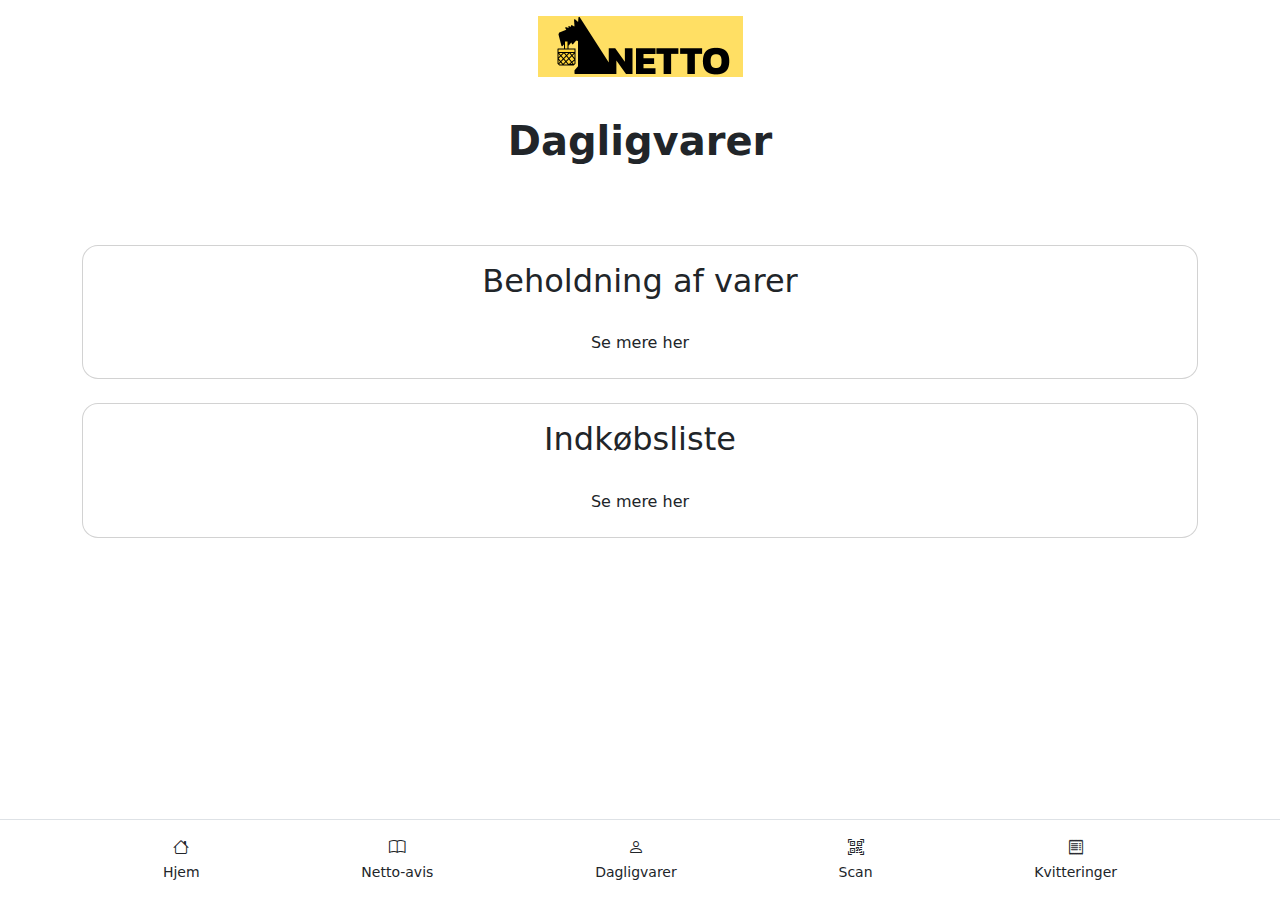
<file: index.html>
<!DOCTYPE html>
<html lang="da">
<head>
    <meta charset="UTF-8" />
    <meta name="viewport" content="width=device-width, initial-scale=1.0" />
    <title>Netto App</title>

    <!-- Bootstrap CSS -->
    <link href="https://cdn.jsdelivr.net/npm/bootstrap@5.3.0/dist/css/bootstrap.min.css" rel="stylesheet">

    <!-- Bootstrap Ikoner -->
    <link href="https://cdn.jsdelivr.net/npm/bootstrap-icons@1.10.5/font/bootstrap-icons.css" rel="stylesheet">

    <!-- Egen CSS -->
    <link rel="stylesheet" href="style.css" />
</head>
<body>

<!-- Øverste header -->
<header class="header p-3 text-center">
    <img src="Billeder/Skærmbillede 2025-06-02 kl. 09.43.54.png" height="61" width="205"/>
</header>

<!-- Hovedindhold -->
<main class="container py-4">
    <h1 class="text-center fw-bold main-heading">Dagligvarer</h1>
    <br>
    <br>
    <!-- Kort 1: Beholdning -->
    <div class="card custom-card my-4 text-center">
        <div class="card-body">
            <h2 class="card-title section-heading">Beholdning af varer</h2>
            <a href="#" class="btn custom-btn mt-3">Se mere her</a>
        </div>
    </div>

    <!-- Kort 2: Indkøbsliste -->
    <div class="card custom-card my-4 text-center">
        <div class="card-body">
            <h2 class="card-title section-heading">Indkøbsliste</h2>
            <a href="underside..html" class="btn custom-btn mt-3">Se mere her</a>


        </div>
    </div>
</main>

<!-- Navigation i bunden -->
<nav class="bottom-nav navbar fixed-bottom bg-white border-top">
    <div class="container d-flex justify-content-around text-center py-2">
        <div><i class="bi bi-house"></i><br/><small>Hjem</small></div>
        <div><i class="bi bi-book"></i><br/><small>Netto-avis</small></div>
        <div><i class="bi bi-person"></i><br/><small>Dagligvarer</small></div>
        <div><i class="bi bi-qr-code-scan"></i><br/><small>Scan</small></div>
        <div><i class="bi bi-receipt"></i><br/><small>Kvitteringer</small></div>
    </div>
</nav>

</body>
</html>
</file>
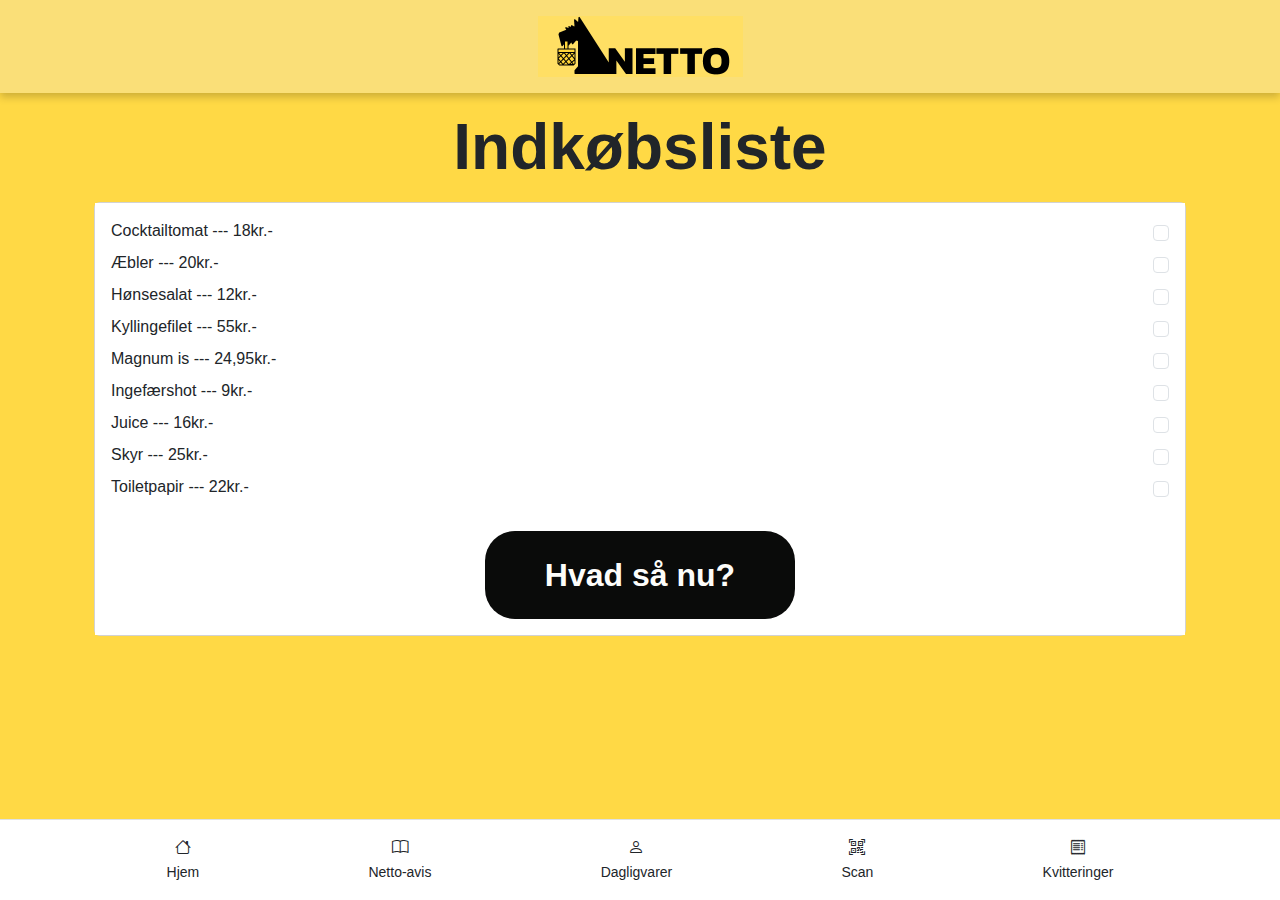
<file: underside..html>
<!DOCTYPE html>
<html lang="da">
<head>
    <meta charset="UTF-8" />
    <meta name="viewport" content="width=device-width, initial-scale=1.0" />
    <title>Netto App</title>

    <!-- Bootstrap CSS -->
    <link href="https://cdn.jsdelivr.net/npm/bootstrap@5.3.0/dist/css/bootstrap.min.css" rel="stylesheet">

    <!-- Bootstrap Ikoner -->
    <link href="https://cdn.jsdelivr.net/npm/bootstrap-icons@1.10.5/font/bootstrap-icons.css" rel="stylesheet">

    <!-- Egen CSS -->
    <link rel="stylesheet" href="css-underside.css" />
</head>
<body>

<!-- Øverste header -->
<header class="header p-3 text-center">
    <!-- Gør logoet klikbart ved at pakke det ind i <a> -->
    <a href="index.html">
        <img src="Billeder/Skærmbillede 2025-06-02 kl. 09.43.54.png" height="61" width="205"/>
    </a>
</header>

<!-- Hovedindhold -->
<main class="container py-3">
    <h1 class="text-center fw-bold main-heading">Indkøbsliste</h1>

    <div class="container mt-3">
        <div class="card">
            <div class="card-body bg-white">
                <div class="d-flex justify-content-between align-items-center mb-2">
                    <span class="card-text">Cocktailtomat --- 18kr.-</span>
                    <input class="form-check-input" type="checkbox" />
                </div>
                <div class="d-flex justify-content-between align-items-center mb-2">
                    <span class="card-text">Æbler --- 20kr.-</span>
                    <input class="form-check-input" type="checkbox" />
                </div>
                <div class="d-flex justify-content-between align-items-center mb-2">
                    <span class="card-text">Hønsesalat --- 12kr.-</span>
                    <input class="form-check-input" type="checkbox" />
                </div>
                <div class="d-flex justify-content-between align-items-center mb-2">
                    <span class="card-text">Kyllingefilet --- 55kr.-</span>
                    <input class="form-check-input" type="checkbox" />
                </div>
                <div class="d-flex justify-content-between align-items-center mb-2">
                    <span class="card-text">Magnum is --- 24,95kr.-</span>
                    <input class="form-check-input" type="checkbox" />
                </div>
                <div class="d-flex justify-content-between align-items-center mb-2">
                    <span class="card-text">Ingefærshot --- 9kr.-</span>
                    <input class="form-check-input" type="checkbox" />
                </div>
                <div class="d-flex justify-content-between align-items-center mb-2">
                    <span class="card-text">Juice --- 16kr.-</span>
                    <input class="form-check-input" type="checkbox" />
                </div>
                <div class="d-flex justify-content-between align-items-center mb-2">
                    <span class="card-text">Skyr --- 25kr.-</span>
                    <input class="form-check-input" type="checkbox" />
                </div>
                <div class="d-flex justify-content-between align-items-center mb-2">
                    <span class="card-text">Toiletpapir --- 22kr.-</span>
                    <input class="form-check-input" type="checkbox" />
                </div>

                <br />
                <div class="d-flex justify-content-center">
                    <a href="index.html" class="btn btn-primary">Hvad så nu?</a>
                </div>
            </div>
        </div>
    </div>
</main>

<!-- Navigation i bunden -->
<nav class="bottom-nav navbar fixed-bottom bg-white border-top">
    <div class="container d-flex justify-content-around text-center py-2">
        <div><i class="bi bi-house"></i><br/><small>Hjem</small></div>
        <div><i class="bi bi-book"></i><br/><small>Netto-avis</small></div>
        <div><i class="bi bi-person"></i><br/><small>Dagligvarer</small></div>
        <div><i class="bi bi-qr-code-scan"></i><br/><small>Scan</small></div>
        <div><i class="bi bi-receipt"></i><br/><small>Kvitteringer</small></div>
    </div>
</nav>

</body>
</html>
</file>
<file: style.css>
/* Baggrundsfarve til hele appen */
body.bg-netto {
    background-color:#ffd500; /* Lys lilla baggrund fra din mockup */
}

/* Header baggrund og logo */
.bg-netto-header {
    background: linear-gradient(to bottom, #ffdd44, #ffd500);
    border-bottom: 5px solid #e0b400;
}

.netto-logo {
    height: 40px;
    margin-bottom: 0.5rem;
}

/* Knappernes skygger og afrundede hjørner */
.card {
    border-radius: 1rem;
}

.btn {
    border-radius: 1.5rem;
    padding-left: 1.5rem;
    padding-right: 1.5rem;
}

/* Badge styling */
.badge {
    font-size: 0.7rem;
    padding: 0.4em 0.6em;
}
</file>
<file: css-underside.css>
/* === Variabler: her kan du ændre hele stilen ét sted === */
:root {
    --font-size-base: 16px;
    --font-size-large: 48px;
    --font-size-heading: 64px;
    --btn-radius: 30px;
    --btn-font-weight: bold;
    --primary-yellow: #FFD945;
    --highlight-yellow: #0a0b0a;
    --black: #fdfdfa;
    --white: #fff;
}

/* === Generel styling === */
body {
    background-color: var(--primary-yellow);
    font-family: sans-serif;
    font-size: var(--font-size-base);
    margin-bottom: 70px; /* Plads til bundmenu */
}

/* === Header med logo === */
.header {
    background-color: #FADF78;
    box-shadow: 0 4px 8px rgba(0, 0, 0, 0.2);
}

/* === Overskrifter === */
.main-heading {
    font-size: var(--font-size-heading);
}

.section-heading {
    font-size: var(--font-size-large);
}

/* === Kort (sorte bokse) === */
.custom-card {
    background-color: var(--black);
    color: var(--white);
    border-radius: 20px;
    box-shadow: 0 8px 16px rgba(0,0,0,0.3);
    padding: 20px;
}

.btn.btn-primary {
    background-color: var(--highlight-yellow);
    color: var(--black);
    font-weight: var(--btn-font-weight);
    border-radius: var(--btn-radius);
    padding: 20px 60px;
    font-size: 2rem;
    border: none;
    justify-content: center;
}
</file>
